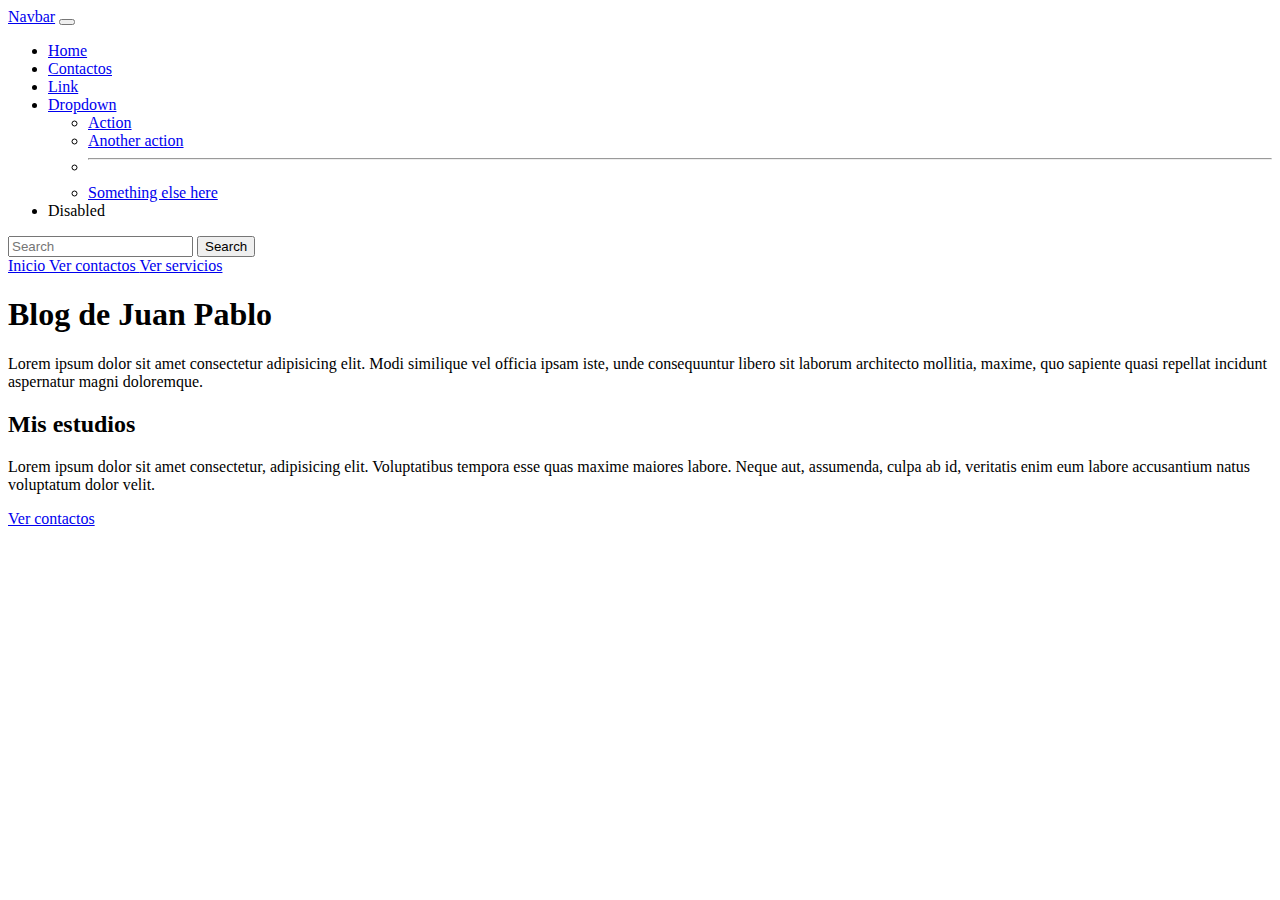
<file: www/index.html>
<!DOCTYPE html>
<html lang="es">
<head>
    <meta charset="UTF-8">
    <meta http-equiv="X-UA-Compatible" content="IE=edge">
    <meta name="viewport" content="width=device-width, initial-scale=1.0">
    <title>Mi información de Juan Pablo Hurtado</title>

    <!-- <link rel="stylesheet" href="estilos.css">    -->
    
    <link rel="shortcut icon" href="assets/power_girl.png" type="image/x-icon">
    <link href="https://cdn.jsdelivr.net/npm/bootstrap@5.1.3/dist/css/bootstrap.min.css" rel="stylesheet" integrity="sha384-1BmE4kWBq78iYhFldvKuhfTAU6auU8tT94WrHftjDbrCEXSU1oBoqyl2QvZ6jIW3" crossorigin="anonymous">

</head>
<body>

    <nav class="navbar navbar-expand-lg navbar-light bg-light">
        <div class="container-fluid">
          <a class="navbar-brand" href="index.html">Navbar</a>
          <button class="navbar-toggler" type="button" data-bs-toggle="collapse" data-bs-target="#navbarSupportedContent" aria-controls="navbarSupportedContent" aria-expanded="false" aria-label="Toggle navigation">
            <span class="navbar-toggler-icon"></span>
          </button>
          <div class="collapse navbar-collapse" id="navbarSupportedContent">
            <ul class="navbar-nav me-auto mb-2 mb-lg-0">
            <li class="nav-item">
                    <a class="nav-link active " aria-current="page" href="index.html">Home</a>
                  </li>
              <li class="nav-item">
                <a class="nav-link " aria-current="page" href="contactos.html">Contactos</a>
              </li>
              <li class="nav-item">
                <a class="nav-link" href="#">Link</a>
              </li>
              <li class="nav-item dropdown">
                <a class="nav-link dropdown-toggle" href="#" id="navbarDropdown" role="button" data-bs-toggle="dropdown" aria-expanded="false">
                  Dropdown
                </a>
                <ul class="dropdown-menu" aria-labelledby="navbarDropdown">
                  <li><a class="dropdown-item" href="#">Action</a></li>
                  <li><a class="dropdown-item" href="#">Another action</a></li>
                  <li><hr class="dropdown-divider"></li>
                  <li><a class="dropdown-item" href="#">Something else here</a></li>
                </ul>
              </li>
              <li class="nav-item">
                <a class="nav-link disabled">Disabled</a>
              </li>
            </ul>
            <form class="d-flex">
              <input class="form-control me-2" type="search" placeholder="Search" aria-label="Search">
              <button class="btn btn-outline-success" type="submit">Search</button>
            </form>
          </div>
        </div>
    </nav>

    <header>
        <a href="index.html">
            Inicio
        </a>  
        <a href="contactos.html">
            Ver contactos
        </a>     
        <a href="servicios.html">
            Ver servicios
        </a>   
    </header>

    <!-- seccion de informacion de mi -->
    <section>
        <h1>Blog de Juan Pablo</h1>   
           
           <p>Lorem ipsum dolor sit amet consectetur adipisicing elit. Modi similique vel officia ipsam iste, unde consequuntur libero sit laborum architecto mollitia, maxime, quo sapiente quasi repellat incidunt aspernatur magni doloremque.</p>
    
           <h2>Mis estudios</h2>
    
           <p>Lorem ipsum dolor sit amet consectetur, adipisicing elit. Voluptatibus tempora esse quas maxime maiores labore. Neque aut, assumenda, culpa ab id, veritatis enim eum labore accusantium natus voluptatum dolor velit.</p>
           
            <!-- <div class="center-img">
                <img src="https://st2.depositphotos.com/2931363/6511/i/600/depositphotos_65116237-stock-photo-happy-young-man-in-shirt.jpg" 
                     alt="imagen de una persona sonriendo">

            </div> -->



    </section>



    <footer>
        <a href="contactos.html">
            Ver contactos
        </a>
                
    </footer>
    
    <script src="https://cdn.jsdelivr.net/npm/bootstrap@5.1.3/dist/js/bootstrap.bundle.min.js" integrity="sha384-ka7Sk0Gln4gmtz2MlQnikT1wXgYsOg+OMhuP+IlRH9sENBO0LRn5q+8nbTov4+1p" crossorigin="anonymous"></script>

</body>
</html>
</file>
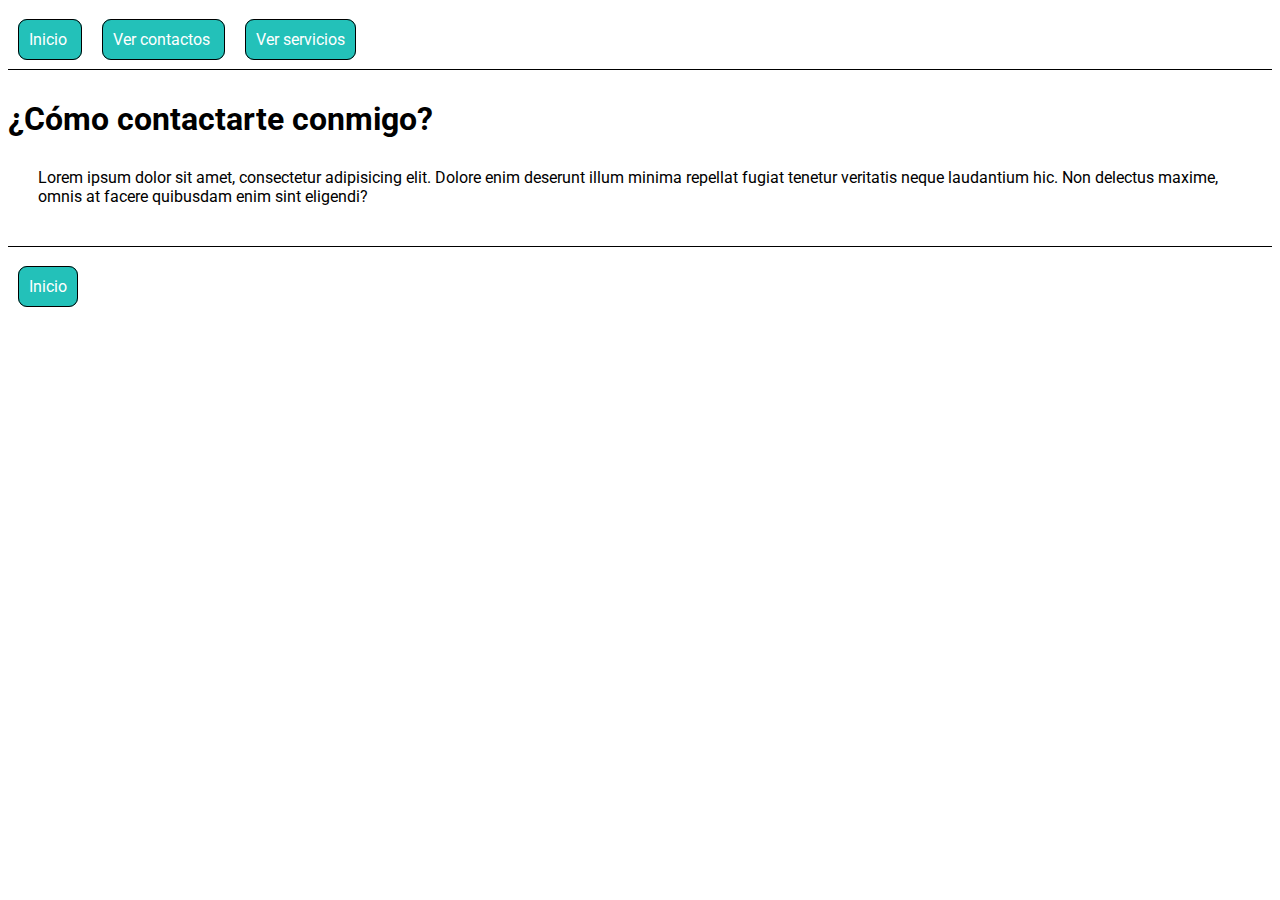
<file: contactos.html>
<!DOCTYPE html>
<html lang="es">
<head>
    <meta charset="UTF-8">
    <meta http-equiv="X-UA-Compatible" content="IE=edge">
    <meta name="viewport" content="width=device-width, initial-scale=1.0">
    <title>Cómo contactarte con Juan Pablo?</title>
    <link rel="stylesheet" href="estilos.css"> 
    <link rel="shortcut icon" href="assets/power_girl.png" type="image/x-icon">   
</head>
<body>

    <header>
        <a href="index.html">
            Inicio
        </a>  
        <a href="contactos.html">
            Ver contactos
        </a>     
        <a href="servicios.html">
            Ver servicios
        </a>   
    </header>


    <h1>¿Cómo contactarte conmigo?</h1>

    <p>Lorem ipsum dolor sit amet, consectetur adipisicing elit. Dolore enim deserunt illum minima repellat fugiat tenetur veritatis neque laudantium hic. Non delectus maxime, omnis at facere quibusdam enim sint eligendi?</p>
    
    <footer>
        <a href="index.html">
            Inicio
        </a>
    </footer>


</body>
</html>
</file>
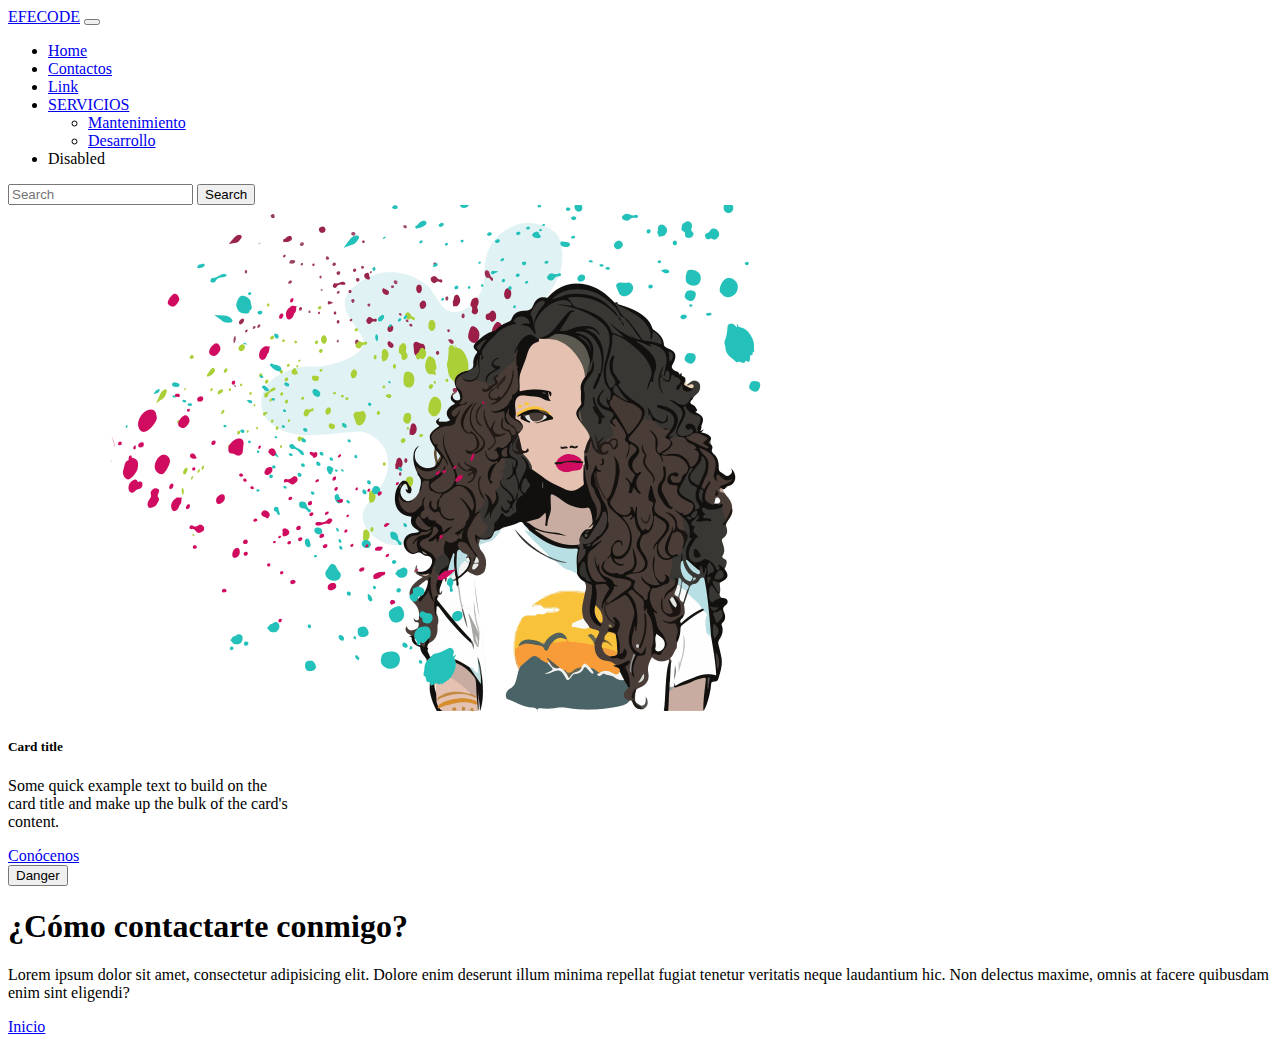
<file: www/contactos.html>
<!DOCTYPE html>
<html lang="es">
<head>
    <meta charset="UTF-8">
    <meta http-equiv="X-UA-Compatible" content="IE=edge">
    <meta name="viewport" content="width=device-width, initial-scale=1.0">
    <title>Cómo contactarte con Juan Pablo?</title>
    <!-- <link rel="stylesheet" href="estilos.css">  -->
    <link rel="shortcut icon" href="assets/power_girl.png" type="image/x-icon">   
    <link href="https://cdn.jsdelivr.net/npm/bootstrap@5.1.3/dist/css/bootstrap.min.css" rel="stylesheet" integrity="sha384-1BmE4kWBq78iYhFldvKuhfTAU6auU8tT94WrHftjDbrCEXSU1oBoqyl2QvZ6jIW3" crossorigin="anonymous">


</head>
<body>

    <nav class="navbar navbar-expand-lg navbar-light bg-light">
        <div class="container-fluid">
          <a class="navbar-brand" href="index.html">EFECODE</a>
          <button class="navbar-toggler" type="button" data-bs-toggle="collapse" data-bs-target="#navbarSupportedContent" aria-controls="navbarSupportedContent" aria-expanded="false" aria-label="Toggle navigation">
            <span class="navbar-toggler-icon"></span>
          </button>
          <div class="collapse navbar-collapse" id="navbarSupportedContent">
            <ul class="navbar-nav me-auto mb-2 mb-lg-0">
            <li class="nav-item">
                    <a class="nav-link" aria-current="page" href="index.html">Home</a>
                  </li>
              <li class="nav-item">
                <a class="nav-link active" aria-current="page" href="contactos.html">Contactos</a>
              </li>
              <li class="nav-item">
                <a class="nav-link" href="#">Link</a>
              </li>
              <li class="nav-item dropdown">
                <a class="nav-link dropdown-toggle" href="#" id="navbarDropdown" role="button" data-bs-toggle="dropdown" aria-expanded="false">
                  SERVICIOS
                </a>
                <ul class="dropdown-menu" aria-labelledby="navbarDropdown">
                  <li><a class="dropdown-item" href="mantenimiento.html">Mantenimiento</a></li>
                  <li><a class="dropdown-item" href="#">Desarrollo</a></li>
                </ul>
              </li>
              <li class="nav-item">
                <a class="nav-link ">Disabled</a>
              </li>
            </ul>
            <form class="d-flex">
              <input class="form-control me-2" type="search" placeholder="Search" aria-label="Search">
              <button class="btn btn-outline-success" type="submit">Search</button>
            </form>
          </div>
        </div>
    </nav>


    <div class="card" style="width: 18rem;">
        <img src="assets/power_girl.png" class="card-img-top" alt="...">
        <div class="card-body">
          <h5 class="card-title">Card title</h5>
          <p class="card-text">Some quick example text to build on the card title and make up the bulk of the card's content.</p>
          <a href="contactos.html" class="btn btn-primary">Conócenos</a>
        </div>
      </div>

      <button type="button" class="btn btn-danger">Danger</button>

    <h1>¿Cómo contactarte conmigo?</h1>

    <p>Lorem ipsum dolor sit amet, consectetur adipisicing elit. Dolore enim deserunt illum minima repellat fugiat tenetur veritatis neque laudantium hic. Non delectus maxime, omnis at facere quibusdam enim sint eligendi?</p>
    
    <footer>
        <a href="index.html">
            Inicio
        </a>
    </footer>

    <script src="https://cdn.jsdelivr.net/npm/bootstrap@5.1.3/dist/js/bootstrap.bundle.min.js" integrity="sha384-ka7Sk0Gln4gmtz2MlQnikT1wXgYsOg+OMhuP+IlRH9sENBO0LRn5q+8nbTov4+1p" crossorigin="anonymous"></script>

</body>
</html>
</file>
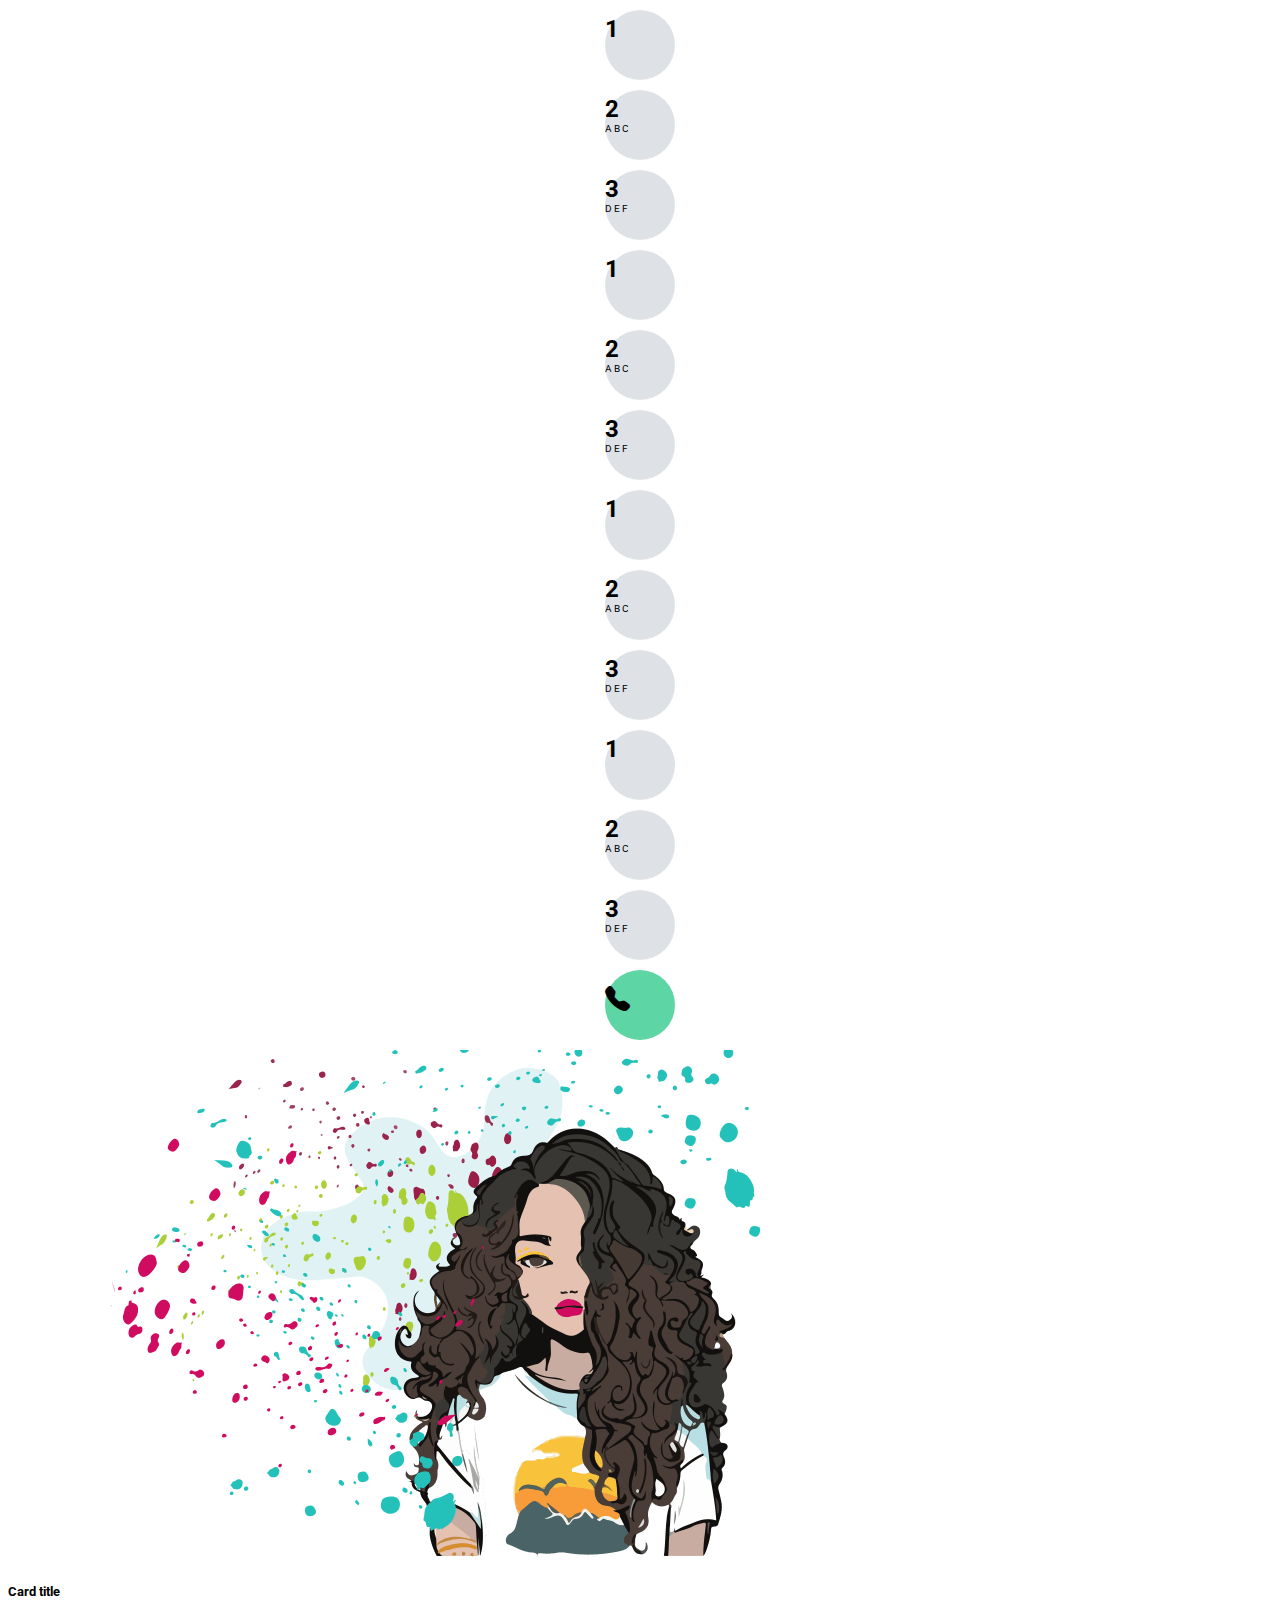
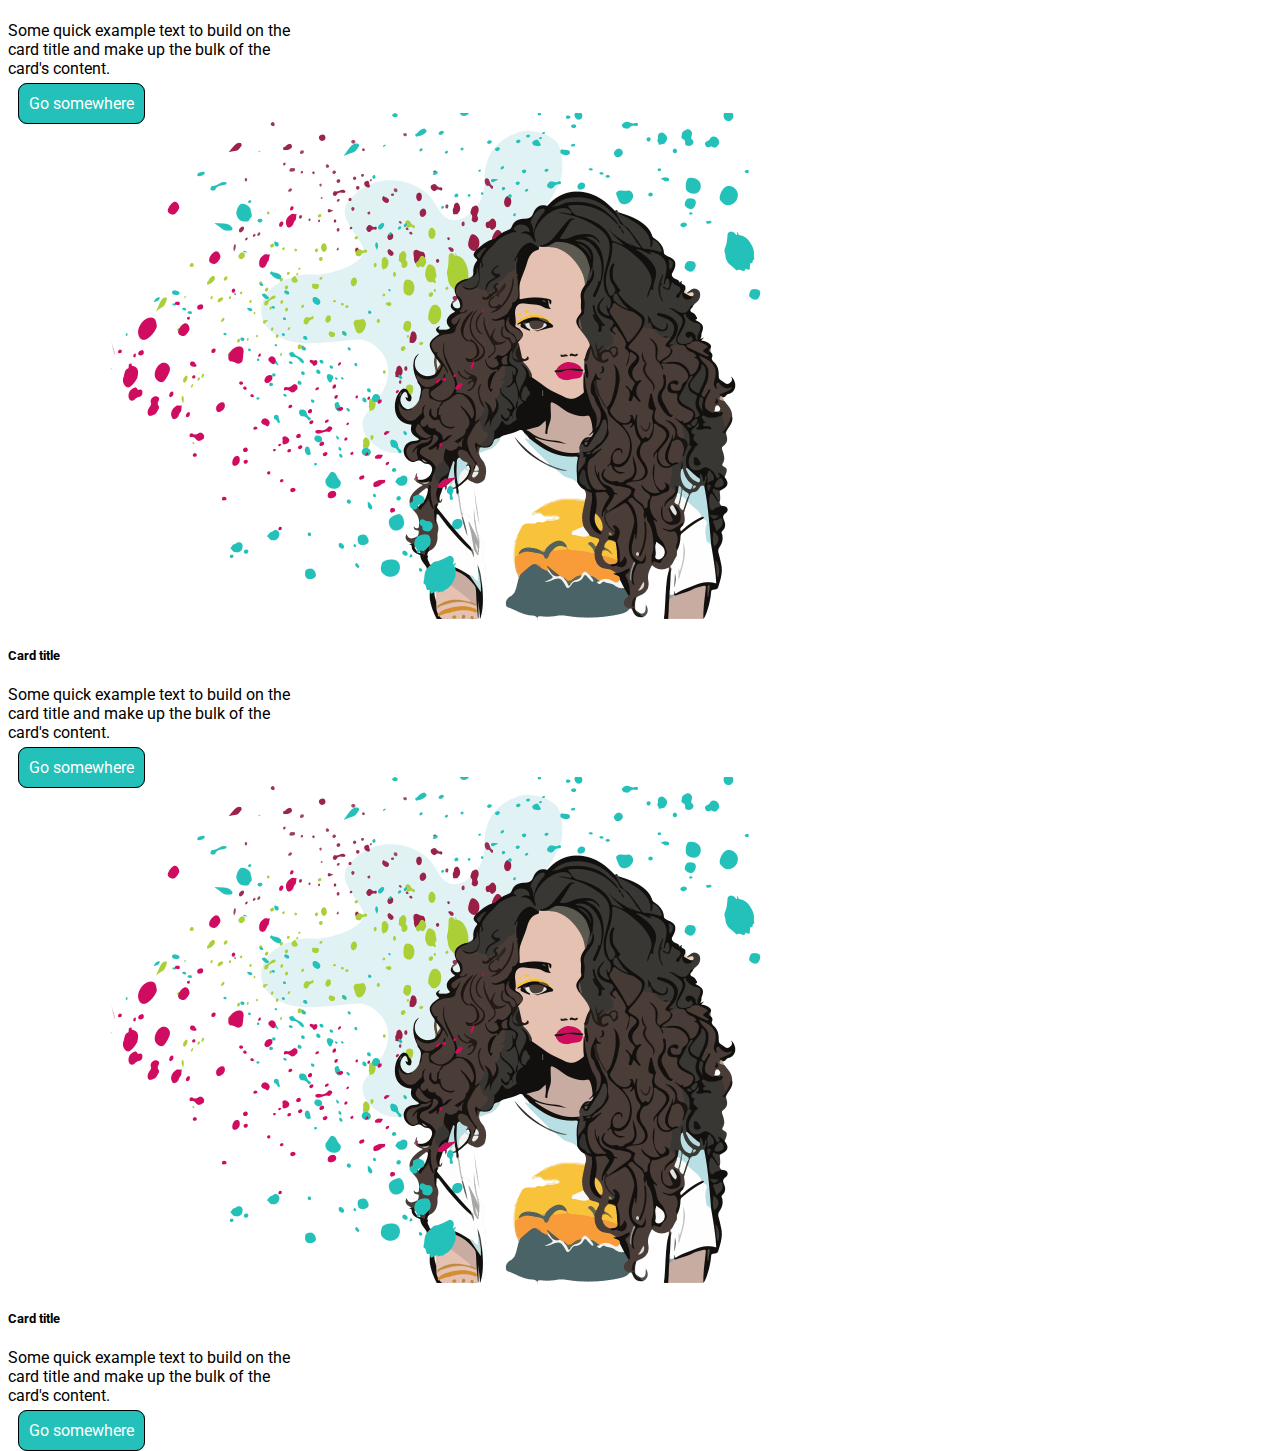
<file: www/grid.html>
<!DOCTYPE html>
<html lang="es">
<head>
    <meta charset="UTF-8">
    <meta http-equiv="X-UA-Compatible" content="IE=edge">
    <meta name="viewport" content="width=device-width, initial-scale=1.0">
    <title>Grid de Boostrap</title>
    <link rel="stylesheet" href="estilos.css"> 
    <link href="https://cdn.jsdelivr.net/npm/bootstrap@5.1.3/dist/css/bootstrap.min.css" rel="stylesheet" integrity="sha384-1BmE4kWBq78iYhFldvKuhfTAU6auU8tT94WrHftjDbrCEXSU1oBoqyl2QvZ6jIW3" crossorigin="anonymous">
    <link rel="stylesheet" href="https://cdn.jsdelivr.net/npm/bootstrap-icons@1.8.1/font/bootstrap-icons.css">

</head>
<body>

    <div class="container">
        <div class="row justify-content-center" >
          <div class="col-3 col-md-2 col-lg-1 text-center">
            <div class="tecla">
                <div class="number">1</div>
            </div>
          </div>
          <div class="col-3 col-md-2 col-lg-1  text-center">
            <div class="tecla">
                <div class="number">2</div>
                <div class="letras">A B C</div>
            </div>
          </div>
          <div class="col-3 col-md-2 col-lg-1  text-center">
            <div class="tecla">
                <div class="number">3</div>
                <div class="letras">D E F</div>
            </div>
          </div>
        </div>
        <div class="row justify-content-center" >
            <div class="col-auto text-center">
              <div class="tecla">
                  <div class="number">1</div>
              </div>
            </div>
            <div class="col-auto  text-center">
              <div class="tecla">
                  <div class="number">2</div>
                  <div class="letras">A B C</div>
              </div>
            </div>
            <div class="col-auto  text-center">
              <div class="tecla">
                  <div class="number">3</div>
                  <div class="letras">D E F</div>
              </div>
            </div>
          </div>
          <div class="row justify-content-center" >
            <div class="col-auto text-center">
              <div class="tecla">
                  <div class="number">1</div>
              </div>
            </div>
            <div class="col-auto  text-center">
              <div class="tecla">
                  <div class="number">2</div>
                  <div class="letras">A B C</div>
              </div>
            </div>
            <div class="col-auto  text-center">
              <div class="tecla">
                  <div class="number">3</div>
                  <div class="letras">D E F</div>
              </div>
            </div>
          </div>
          <div class="row justify-content-center" >
            <div class="col-auto text-center">
              <div class="tecla">
                  <div class="number">1</div>
              </div>
            </div>
            <div class="col-auto  text-center">
              <div class="tecla">
                  <div class="number">2</div>
                  <div class="letras">A B C</div>
              </div>
            </div>
            <div class="col-auto  text-center">
              <div class="tecla">
                  <div class="number">3</div>
                  <div class="letras">D E F</div>
              </div>
            </div>
          </div>
          <div class="row justify-content-center" >

            <div class="col-auto  text-center">
              <div class="tecla-final">
                  <div style="padding-top: 15px;">
                      <i class="telefono bi bi-telephone-fill"></i>
                  </div>
              </div>
            </div>

          </div>
    </div>

    <div class="container">
        <div class="row justify-content-center">
            <div class="col-12 col-md-6 col-lg-3">
                <div class="card" style="width: 18rem;">
                    <img src="assets/power_girl.png" class="card-img-top" alt="...">
                    <div class="card-body">
                      <h5 class="card-title">Card title</h5>
                      <p class="card-text">Some quick example text to build on the card title and make up the bulk of the card's content.</p>
                      <a href="#" class="btn btn-primary">Go somewhere</a>
                    </div>
                  </div>
            </div>
            
            <div class="col-12 col-md-6 col-lg-3">
                <div class="card" style="width: 18rem;">
                    <img src="assets/power_girl.png" class="card-img-top" alt="...">
                    <div class="card-body">
                      <h5 class="card-title">Card title</h5>
                      <p class="card-text">Some quick example text to build on the card title and make up the bulk of the card's content.</p>
                      <a href="#" class="btn btn-primary">Go somewhere</a>
                    </div>
                  </div>
            </div>

            <div class="col-12 col-md-6 col-lg-3">
                <div class="card" style="width: 18rem;">
                    <img src="assets/power_girl.png" class="card-img-top" alt="...">
                    <div class="card-body">
                      <h5 class="card-title">Card title</h5>
                      <p class="card-text">Some quick example text to build on the card title and make up the bulk of the card's content.</p>
                      <a href="#" class="btn btn-primary">Go somewhere</a>
                    </div>
                  </div>
            </div>
            

        </div>
    </div>









      <script src="https://cdn.jsdelivr.net/npm/bootstrap@5.1.3/dist/js/bootstrap.bundle.min.js" integrity="sha384-ka7Sk0Gln4gmtz2MlQnikT1wXgYsOg+OMhuP+IlRH9sENBO0LRn5q+8nbTov4+1p" crossorigin="anonymous"></script>
    
</body>
</html>
</file>
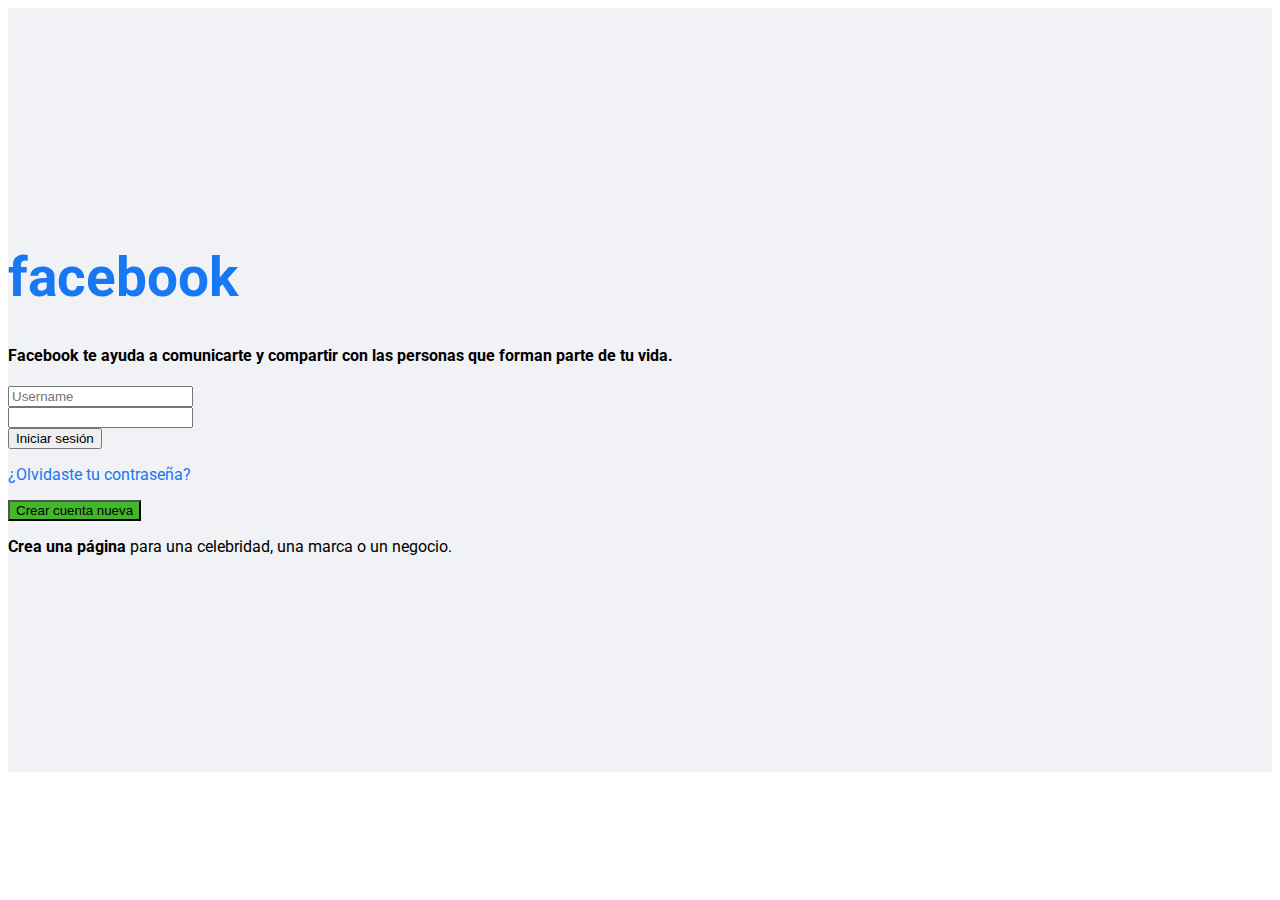
<file: www/login.html>
<!DOCTYPE html>
<html lang="es">
<head>
    <meta charset="UTF-8">
    <meta http-equiv="X-UA-Compatible" content="IE=edge">
    <meta name="viewport" content="width=device-width, initial-scale=1.0">
    <title>Login</title>

    <link rel="shortcut icon" href="assets/power_girl.png" type="image/x-icon">
    <link href="https://cdn.jsdelivr.net/npm/bootstrap@5.2.0-beta1/dist/css/bootstrap.min.css" rel="stylesheet" integrity="sha384-0evHe/X+R7YkIZDRvuzKMRqM+OrBnVFBL6DOitfPri4tjfHxaWutUpFmBp4vmVor" crossorigin="anonymous">
    <link rel="stylesheet" href="estilos.css">
</head>


<body>

    <div class="container-full content-facebook" >
        <div class="row justify-content-around">
            <div class="col-6 col-md-4">
               <h1>facebook</h1>
               <h4>Facebook te ayuda a comunicarte y compartir con las personas que forman parte de tu vida.</h4>
            </div>
            <div class="col-6 col-md-4">
                <div class="card w-100 shadow" >
                    <div class="card-body">
                          <div class="input-group flex-nowrap pt-2">
                            <input type="text" class="form-control" placeholder="Username" aria-label="Username" aria-describedby="addon-wrapping">
                          </div>
                          <div class="input-group flex-nowrap pt-2">
                            <input type="password" class="form-control" aria-label="Username" aria-describedby="addon-wrapping">
                          </div>
                          <div class="pt-2">
                              <button  type="button" class="btn btn-primary w-100">Iniciar sesión</button>
                          </div>
                          <div class="text-center">
                              <p class="p-3 m-0 olvidaste">¿Olvidaste tu contraseña?</p>
                          </div>

                          <div class="border-bottom"></div>
  
                          <div class="pt-2 text-center">
                            <button type="button" class="btn btn-success crear-cuenta">Crear cuenta nueva</button>
                          </div>
                    </div>
                  </div>

                  <div class="text-center p-3">
                      <p>  <strong>Crea una página</strong>  para una celebridad, una marca o un negocio.</p>
                  </div>
            </div>
        </div>
    </div>



    <script src="https://cdn.jsdelivr.net/npm/bootstrap@5.2.0-beta1/dist/js/bootstrap.bundle.min.js" integrity="sha384-pprn3073KE6tl6bjs2QrFaJGz5/SUsLqktiwsUTF55Jfv3qYSDhgCecCxMW52nD2" crossorigin="anonymous"></script>
</body>
</html>
</file>
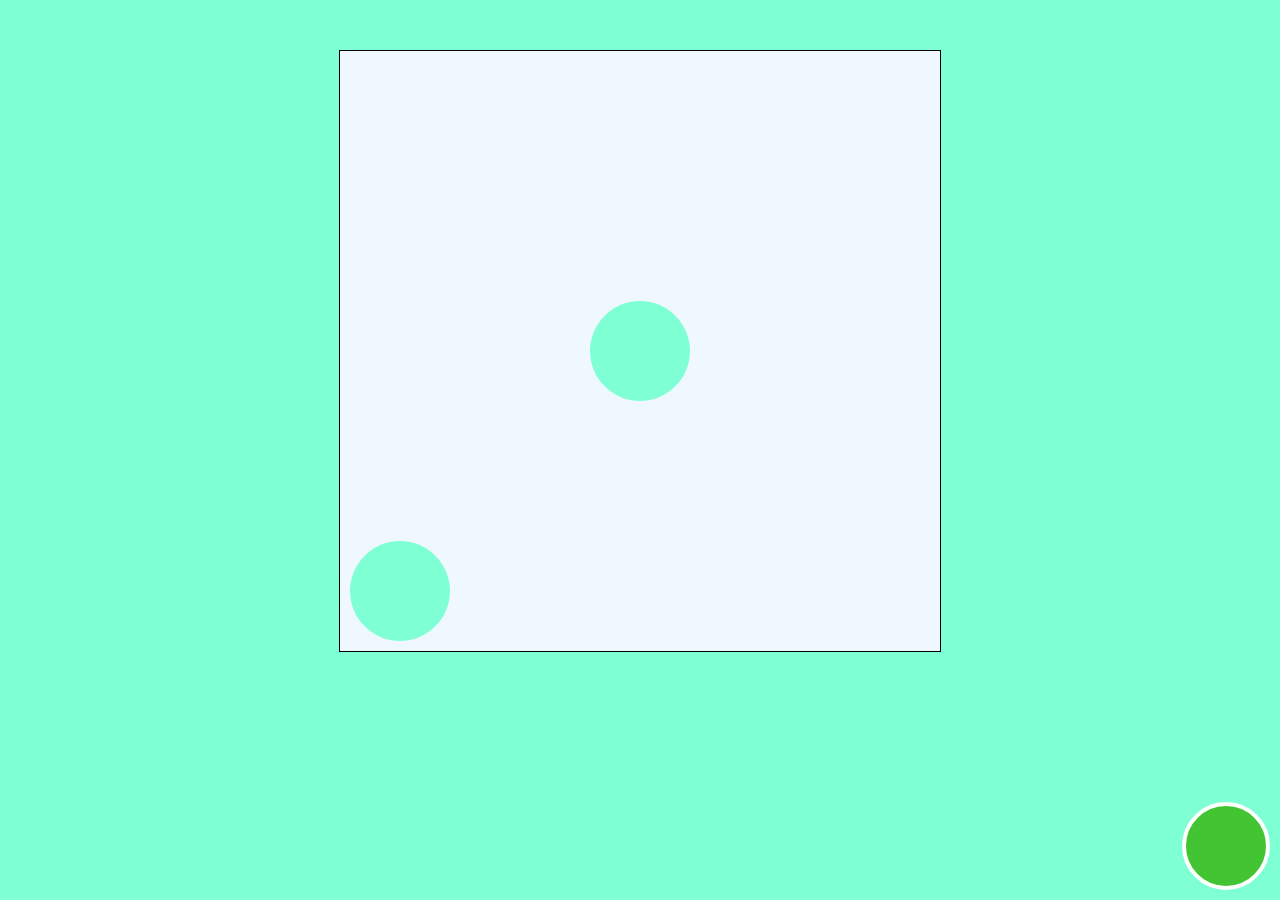
<file: www/position.html>
<!DOCTYPE html>
<html lang="es">
<head>
    <meta charset="UTF-8">
    <meta http-equiv="X-UA-Compatible" content="IE=edge">
    <meta name="viewport" content="width=device-width, initial-scale=1.0">
    <link rel="stylesheet" href="estilos.css">
    <title>Position</title>
</head>
<body style="background: aquamarine;">
    
    <div class="cuadrado-contenedor">

        <div class="central"></div>
        <div class="cuadrado-3"></div>

    </div>

    <div class="whatsapp"></div>

</body>
</html>
</file>
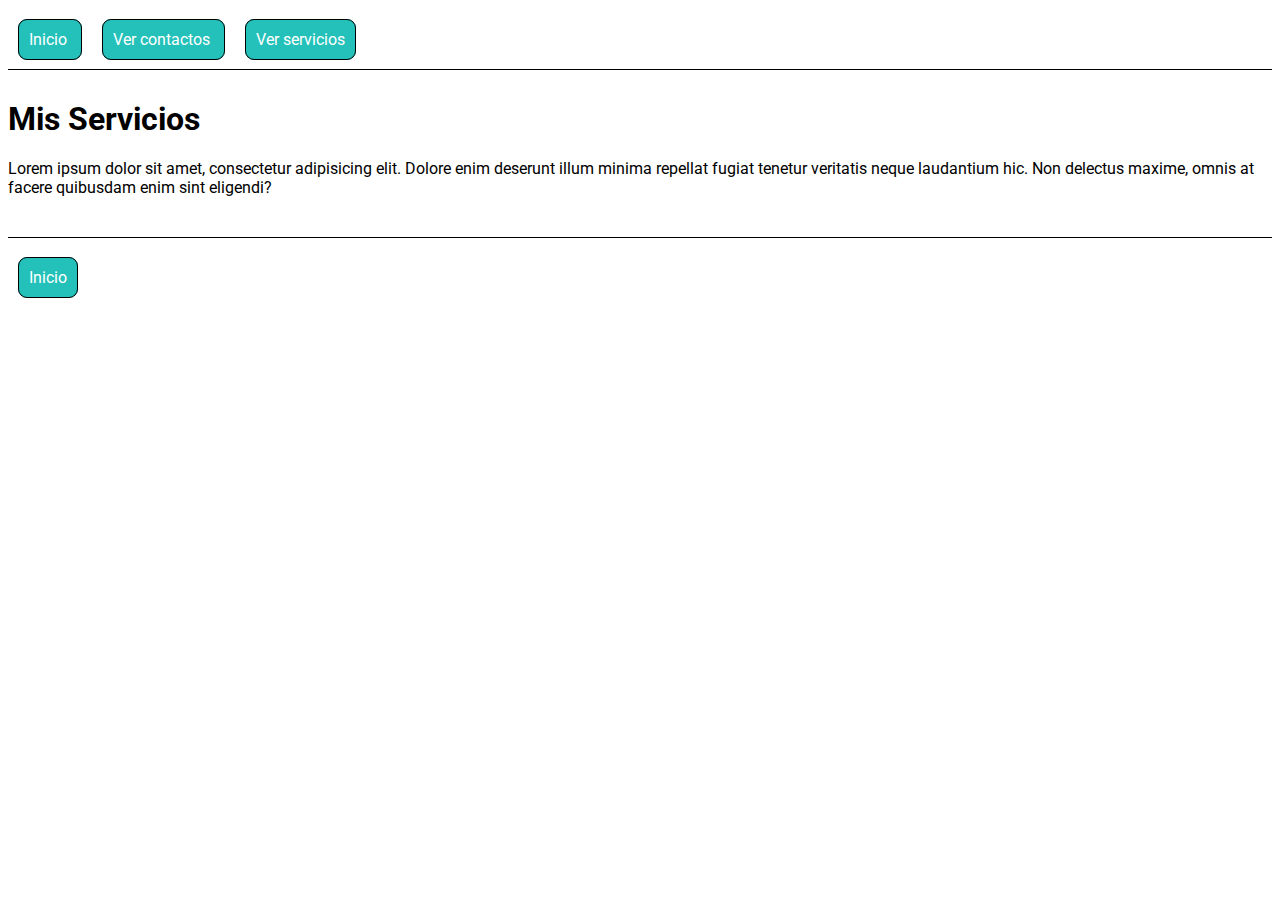
<file: www/servicios.html>
<!DOCTYPE html>
<html lang="es">
<head>
    <meta charset="UTF-8">
    <meta http-equiv="X-UA-Compatible" content="IE=edge">
    <meta name="viewport" content="width=device-width, initial-scale=1.0">
    <title>Servicios de Juan Pablo</title>

    <link rel="stylesheet" href="estilos.css">    
    <link rel="shortcut icon" href="assets/power_girl.png" type="image/x-icon">

</head>
<body>

    <header>
        <a href="/" >
            Inicio
        </a>  
        <a href="contactos.html" >
            Ver contactos
        </a>     
        <a href="servicios.html" >
            Ver servicios
        </a>   
    </header>


    <h1>Mis Servicios</h1>

    <p>Lorem ipsum dolor sit amet, consectetur adipisicing elit. Dolore enim deserunt illum minima repellat fugiat tenetur veritatis neque laudantium hic. Non delectus maxime, omnis at facere quibusdam enim sint eligendi?</p>
    
    <footer>
        <a href="index.html">
            Inicio
        </a>
    </footer>


</body>
</html>
</file>
<file: www/estilos.css>
@import url('https://fonts.googleapis.com/css2?family=Roboto:ital,wght@0,100;0,400;0,700;1,300&display=swap');


body {
    font-family: 'Roboto', sans-serif;
}

.enlace {
    margin: 10px;
    padding: 10px;
    border: 1px solid black;
    border-radius: 9px;
    background: #23c1b9;
    color: white;
    text-decoration: none;
}


header {
    margin-top: 30px;
    margin-bottom: 30px;
    padding-bottom: 20px;
    border-bottom: 1px solid black;
}

footer {
    margin-top: 40px;
    margin-bottom: 30px;
    padding-top: 30px;
    border-top: 1px solid black;
}


a {
    margin: 10px;
    padding: 10px;
    border: 1px solid black;
    border-radius: 9px;
    background: #23c1b9;
    color: white;
    text-decoration: none;  
}

h2 {
    color: #23c1b9;
    margin-left: 10px;
    text-decoration: underline;
}


.center-img {
    text-align: center;
}



.tecla {
    width: 70px;
    background: #dee2e6;
    border-radius: 100%;
    height: 70px;
    margin: auto;
    margin-top: 10px;
    margin-bottom: 10px;
}

.number {
    font-size: 24px;
    font-weight: bold;
    padding-top: 5px;

}

.letras {
    font-size: 10px;
}

.telefono {
    font-size: 25px;
}


.tecla-final {
    width: 70px;
    background: #5ed5a4;
    border-radius: 100%;
    height: 70px;
    margin: auto;
    margin-top: 10px;
    margin-bottom: 10px;
}


.content-facebook {
    padding-top: 200px;
    background: #f0f2f5;
    padding-bottom: 200px;
}

.content-facebook h1 {
    color: #1877f2;
    font-weight: bold;
    font-size: 55px;
}

.olvidaste {
    color: #1877f2;
}

.crear-cuenta {
    background: #42b72a !important;
}


.cuadrado-contenedor {
    width: 600px;
    height: 600px;
    border: 1px solid black;
    margin: auto;
    margin-top: 50px;
    background: aliceblue;
    position: relative;
}

.whatsapp {
    width: 80px;
    height: 80px;
    background: #43c533;
    border-radius: 100%;
    border: 4px solid white;
    position: fixed;
    right: 10px;
    bottom: 10px;
}

.cuadrado-3 {
    width: 100px;
    height: 100px;
    background: aquamarine;
    border-radius: 100%;
    position: absolute;
    bottom: 10px;
    left: 10px;
}

.central {
    width: 100px;
    height: 100px;
    background: aquamarine;
    border-radius: 100%;
    position: absolute;
    left: 50%;
    top: 50%;
    transform: translate(-50%, -50%);
}
</file>
<file: estilos.css>
@import url('https://fonts.googleapis.com/css2?family=Roboto:ital,wght@0,100;0,400;0,700;1,300&display=swap');


body {
    font-family: 'Roboto', sans-serif;
}

.enlace {
    margin: 10px;
    padding: 10px;
    border: 1px solid black;
    border-radius: 9px;
    background: #23c1b9;
    color: white;
    text-decoration: none;
}


header {
    margin-top: 30px;
    margin-bottom: 30px;
    padding-bottom: 20px;
    border-bottom: 1px solid black;
}

footer {
    margin-top: 40px;
    margin-bottom: 30px;
    padding-top: 30px;
    border-top: 1px solid black;
}


a {
    margin: 10px;
    padding: 10px;
    border: 1px solid black;
    border-radius: 9px;
    background: #23c1b9;
    color: white;
    text-decoration: none;  
}

h2 {
    color: #23c1b9;
    margin-left: 10px;
    text-decoration: underline;
}


.center-img {
    text-align: center;
}

p {
    margin: 30px;
}
</file>
